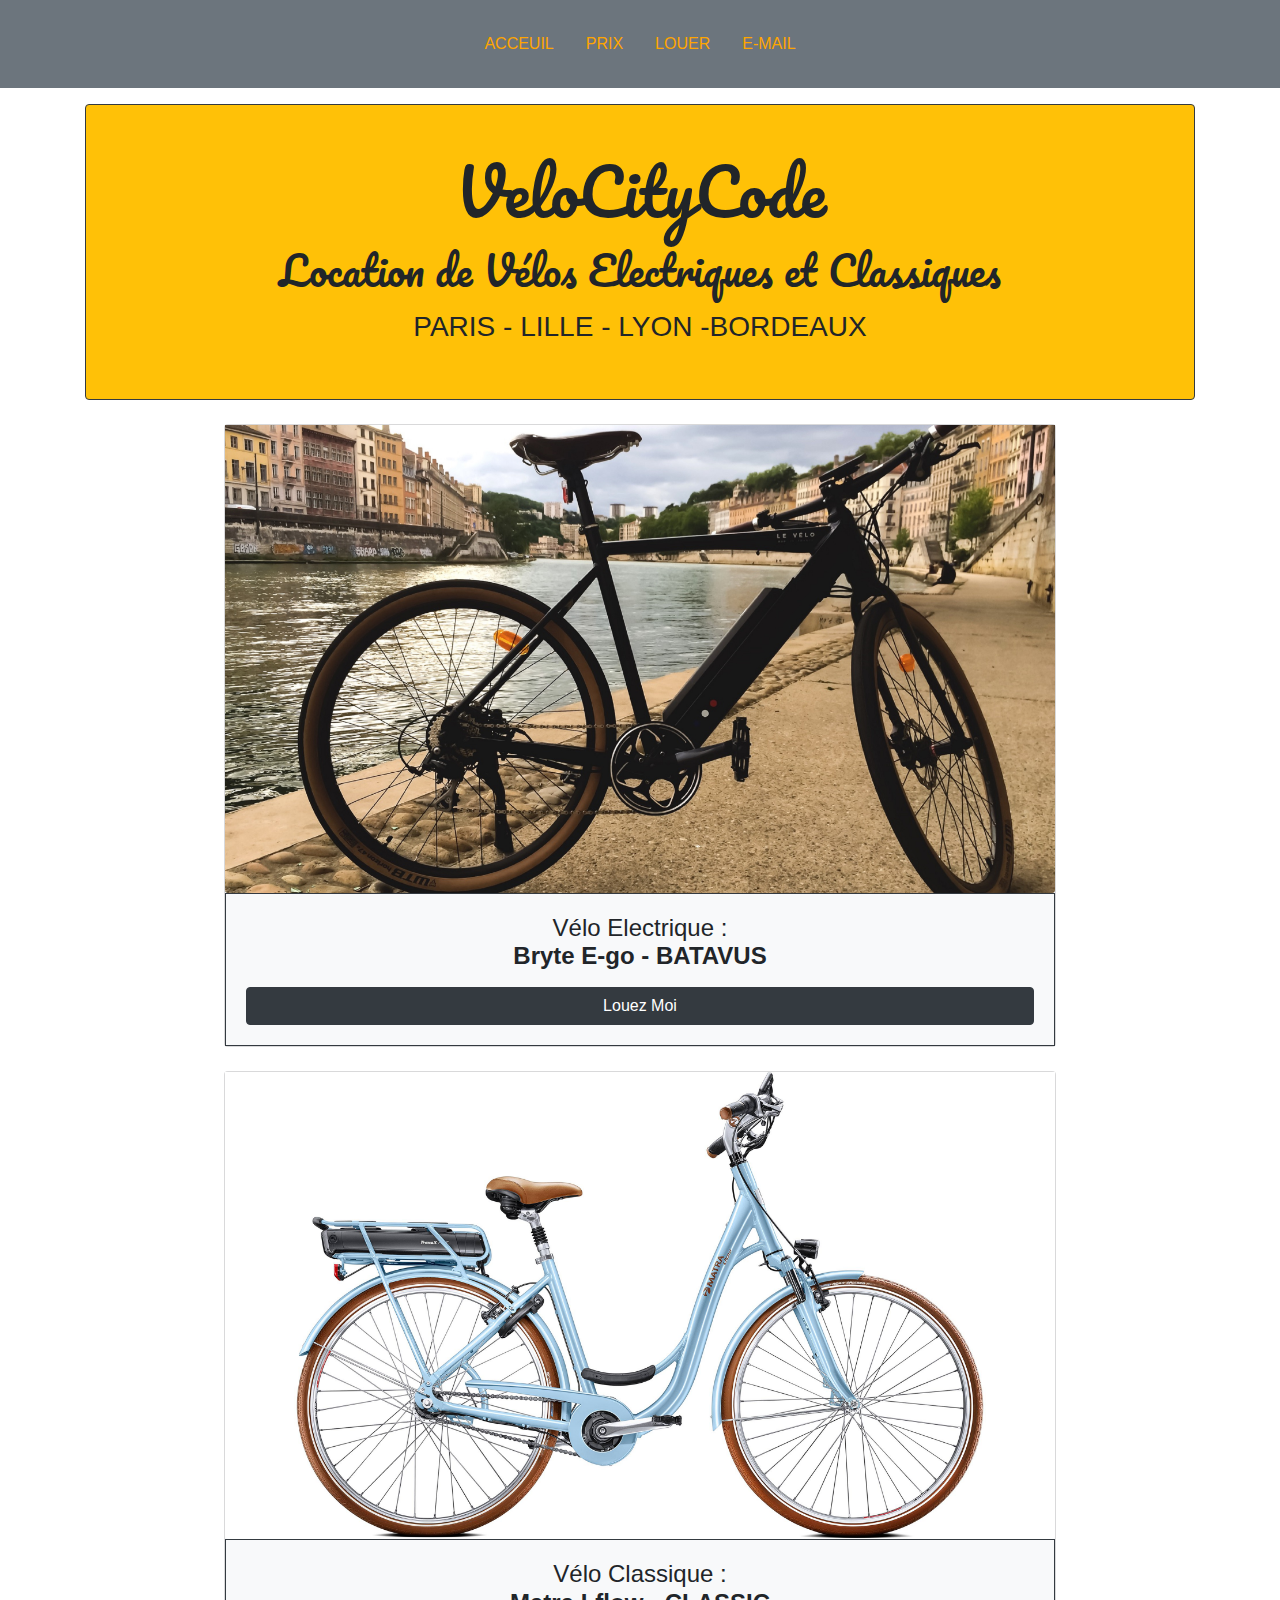
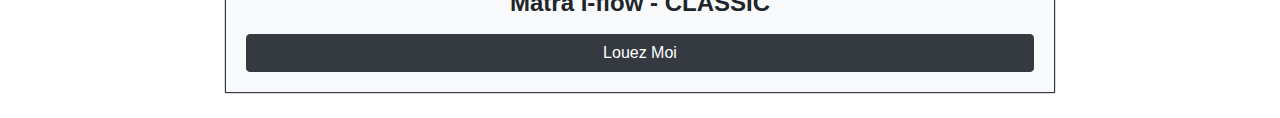
<file: PROJET VeloCityLoc/SITE LOC VELO/index.html>
<!doctype html>
<html lang="en">

<head>
  <title>VeloCityLoc</title>
  <!-- Required meta tags -->
  <meta charset="utf-8">
  <meta name="viewport" content="width=device-width, initial-scale=1, shrink-to-fit=no">

<!-- Bootstrap CSS -->
  <link rel="stylesheet" href="https://stackpath.bootstrapcdn.com/bootstrap/4.3.1/css/bootstrap.min.css"
    integrity="sha384-ggOyR0iXCbMQv3Xipma34MD+dH/1fQ784/j6cY/iJTQUOhcWr7x9JvoRxT2MZw1T" crossorigin="anonymous">
  <link href="https://fonts.googleapis.com/css?family=Pacifico&display=swap" rel="stylesheet">
</head>

<!--Code CSS-->
<link rel="stylesheet" href="style.css">

<body>


<!--NAV BAR -->
  <section class="navbar justify-content-center navbar-dark bg-secondary sticky-top">
    <ul class="nav p-3 ">
        <li class="nav-link">
          <a class="nav-item" href="/index.html">ACCEUIL</a>
        </li>
        <li class="nav-item">
          <a class="nav-link prix" href="/tarif.html">PRIX</a>
        </li>
        <li class="nav-item">
          <a class="nav-link louer" href="/reservation.html">LOUER</a>
        </li>
        <li class="nav-item">
            <a class="nav-link email" href="#">E-MAIL</a>
          </li>
     <!-- <li class="nav-item">
          <a class="nav-link disabled" href="#" tabindex="-1" aria-disabled="true">Disabled</a>
        </li> -->
      </ul>    
  </section>


  <div class="container">
    <header>
      <div id="header">
        <section class=" text-center bg-warning border border-dark my-3 mx-auto rounded p-5">
          <h2 id="titre_principal" class="mb-3">VeloCityCode</h2>
        <section id="clem" class="mb-3">
          <h1 id="d-block pt-4"> Location de Vélos Electriques et Classiques</h1>
<!--MEMO PERSO:2 EME LIGNE MISE EN H1 POUR REFERENCEMENT -->
       </section>
       <section>
          <h3>PARIS - LILLE - LYON -BORDEAUX</h3>
        </section>
      </div>
    </header>


<!--FICHE VELO ELECTRIQUE-->
    <section>
      <div class="card my-4 w-75 mx-auto bg-light">
        <img src="img/test-velo-mad-in-france-1.jpg" class="card-img-bottom d-block mx-auto" alt="photo_velo_elec">
        <div class="card-body border border-dark ">
          <h4 class="card-text text-center">Vélo Electrique :<p class="font-weight-bold text-center"> Bryte E-go - BATAVUS</h4>
            <a href="/reservation.html" class="d-block btn btn-dark stretched-link btn-center">Louez Moi</a>
        </div>
    </section>

<!--FICHE VELO CLASSIQUE-->
    <section>
      <div class="card my-4 w-75 mx-auto bg-light">
        <img src="img/velo_classique_new.png" class="card-img-bottom d-block mx-auto mx-auto" alt="photo_velo_classique">
        <div class="card-body border border-dark ">
          <h4 class="card-text text-center"> Vélo Classique :<p class="font-weight-bold text-center">Matra I-flow - CLASSIC </h4>
            <a href="/reservation.html" class="d-block btn btn-dark stretched-link y-auto ">Louez Moi</a>
        </div>
    </section>
</div>


    <!-- Optional JavaScript -->
    <!-- jQuery first, then Popper.js, then Bootstrap JS -->
    <script src="https://code.jquery.com/jquery-3.3.1.slim.min.js"
      integrity="sha384-q8i/X+965DzO0rT7abK41JStQIAqVgRVzpbzo5smXKp4YfRvH+8abtTE1Pi6jizo"
      crossorigin="anonymous"></script>
    <script src="https://cdnjs.cloudflare.com/ajax/libs/popper.js/1.14.7/umd/popper.min.js"
      integrity="sha384-UO2eT0CpHqdSJQ6hJty5KVphtPhzWj9WO1clHTMGa3JDZwrnQq4sF86dIHNDz0W1"
      crossorigin="anonymous"></script>
    <script src="https://stackpath.bootstrapcdn.com/bootstrap/4.3.1/js/bootstrap.min.js"
      integrity="sha384-JjSmVgyd0p3pXB1rRibZUAYoIIy6OrQ6VrjIEaFf/nJGzIxFDsf4x0xIM+B07jRM"
      crossorigin="anonymous"></script>
</body>

</html>
</file>
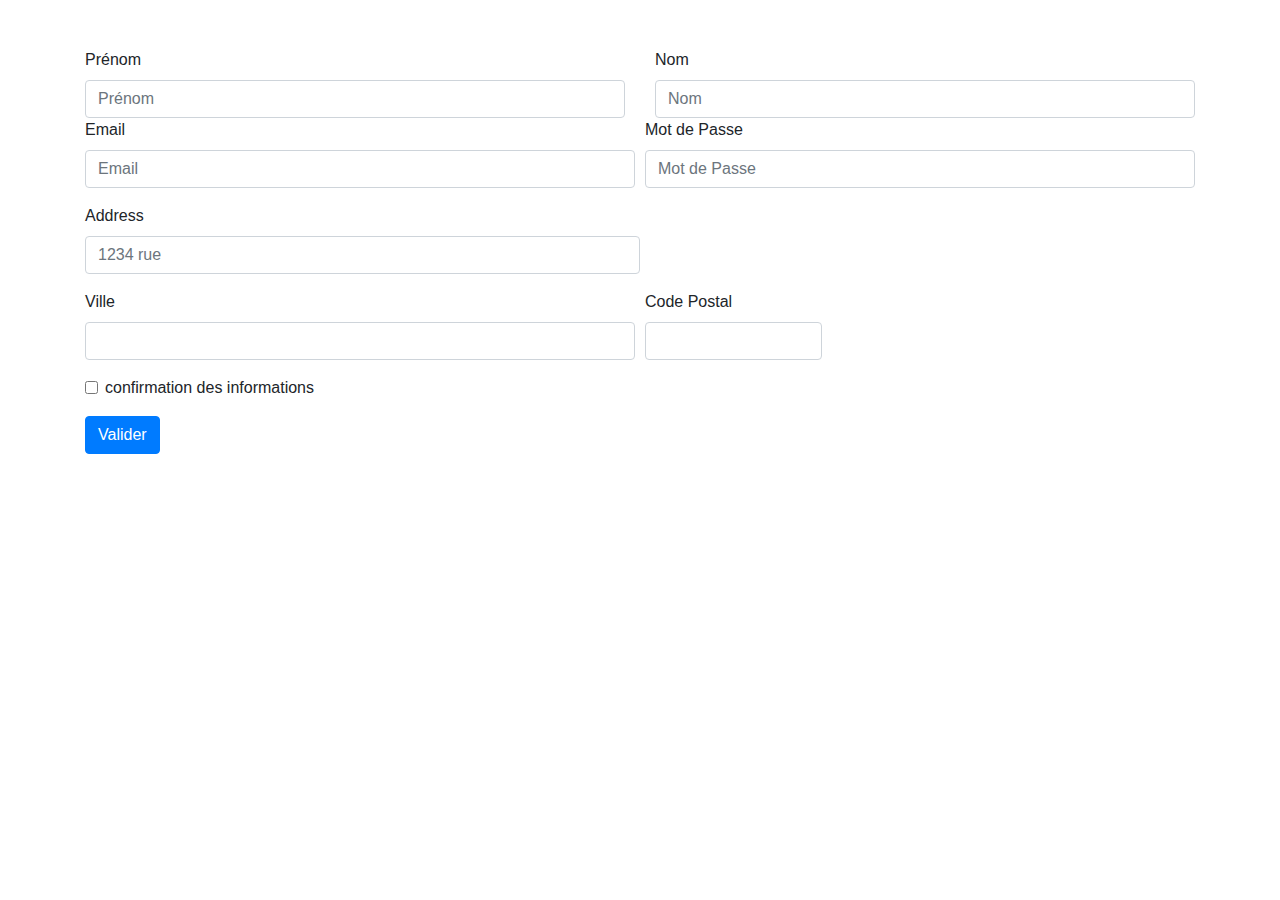
<file: VeloApp/formulaire.html>
<!doctype html>
<html lang="en">

<head>
    <title>formulaire</title>
    <!-- Required meta tags -->
    <meta charset="utf-8">
    <meta name="viewport" content="width=device-width, initial-scale=1, shrink-to-fit=no">

    <!-- Bootstrap CSS -->
    <link rel="stylesheet" href="https://stackpath.bootstrapcdn.com/bootstrap/4.3.1/css/bootstrap.min.css"
        integrity="sha384-ggOyR0iXCbMQv3Xipma34MD+dH/1fQ784/j6cY/iJTQUOhcWr7x9JvoRxT2MZw1T" crossorigin="anonymous">
</head>

<body>
    <div class="container mt-5">
        <form method="POST" action="add_users.php">
            <div class="row">
                <div class="col">
                    <label for="inputPrenoml4">Prénom</label>
                    <input type="text" class="form-control" id="prenom" placeholder="Prénom" name="prenom">
                </div>
                <div class="col">
                    <label for="inputNoml4">Nom</label>
                    <input type="text" class="form-control" id="nom" placeholder="Nom" name="nom">
                </div>
            </div>
            <div class="form-row">
                <div class="form-group col-md-6">
                    <label for="inputEmail4">Email</label>
                    <input type="email" class="form-control" id="email" placeholder="Email" name="email">
                </div>
                <div class="form-group col-md-6">
                    <label for="inputPassword4">Mot de Passe</label>
                    <input type="password" class="form-control" id="pass" placeholder="Mot de Passe" name="pass">
                </div>
            </div>
            <div class="form-group col-md-6 px-0">
                <label for="inputAddress">Address</label>
                <input type="text" class="form-control" id="adresse" placeholder="1234 rue " name="adresse">
            </div>

            <div class="form-row">
                <div class="form-group col-md-6">
                    <label for="inputCity">Ville</label>
                    <input type="text" class="form-control" id="ville" name="ville">
                </div>

                <div class="form-group col-md-2">
                    <label for="inputZip">Code Postal</label>
                    <input type="text" class="form-control" id="cp" name="cp" >
                </div>
            </div>
            <div class="form-group">
                <div class="form-check">
                    <input class="form-check-input" type="checkbox" id="valider" name="valider">
                    <label class="form-check-label" for="gridCheck">
                        confirmation des informations
                    </label>
                </div>
            </div>
            <button type="submit" class="btn btn-primary">Valider</button>
        </form>
    </div>


    <!-- Optional JavaScript -->
    <!-- jQuery first, then Popper.js, then Bootstrap JS -->
    <script src="https://code.jquery.com/jquery-3.3.1.slim.min.js"
        integrity="sha384-q8i/X+965DzO0rT7abK41JStQIAqVgRVzpbzo5smXKp4YfRvH+8abtTE1Pi6jizo"
        crossorigin="anonymous"></script>
    <script src="https://cdnjs.cloudflare.com/ajax/libs/popper.js/1.14.7/umd/popper.min.js"
        integrity="sha384-UO2eT0CpHqdSJQ6hJty5KVphtPhzWj9WO1clHTMGa3JDZwrnQq4sF86dIHNDz0W1"
        crossorigin="anonymous"></script>
    <script src="https://stackpath.bootstrapcdn.com/bootstrap/4.3.1/js/bootstrap.min.js"
        integrity="sha384-JjSmVgyd0p3pXB1rRibZUAYoIIy6OrQ6VrjIEaFf/nJGzIxFDsf4x0xIM+B07jRM"
        crossorigin="anonymous"></script>
</body>

</html>
</file>
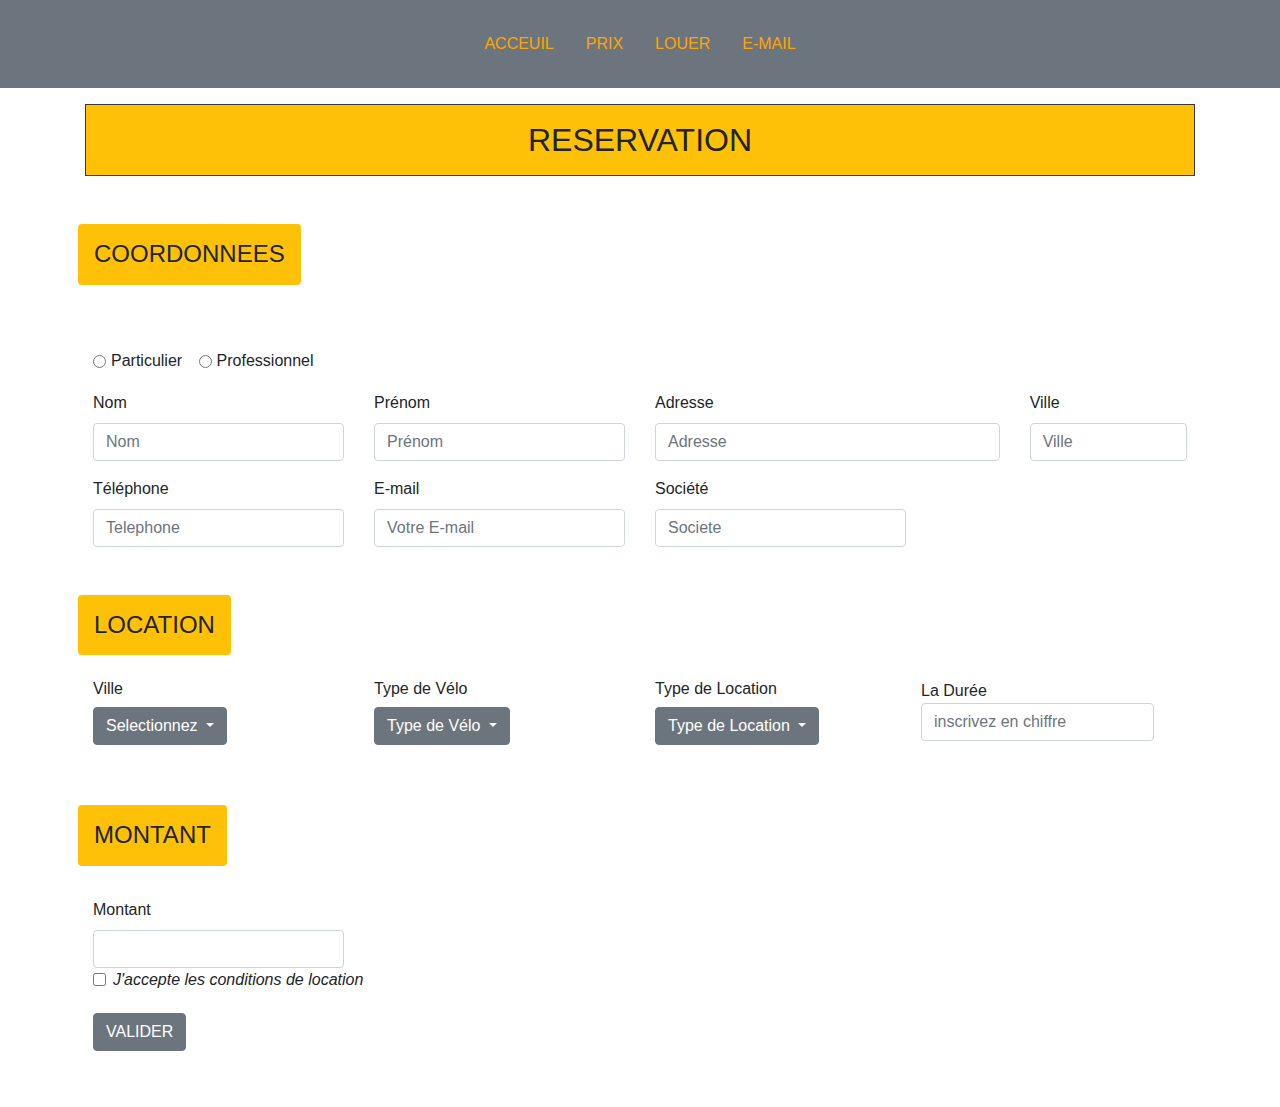
<file: PROJET VeloCityLoc/SITE LOC VELO/reservation.html>
<!doctype html>
<html lang="en">

<head>
  <title>VeloCityLoc</title>
  <!-- Required meta tags -->
  <meta charset="utf-8">
  <meta name="viewport" content="width=device-width, initial-scale=1, shrink-to-fit=no">

  <!-- Bootstrap CSS -->
  <link rel="stylesheet" href="https://stackpath.bootstrapcdn.com/bootstrap/4.3.1/css/bootstrap.min.css"
    integrity="sha384-ggOyR0iXCbMQv3Xipma34MD+dH/1fQ784/j6cY/iJTQUOhcWr7x9JvoRxT2MZw1T" crossorigin="anonymous">

<!--Code CSS-->
<link rel="stylesheet" href="style.css">


  </head>

<body>

<!--NAV BAR -->
<section class="navbar justify-content-center navbar-dark bg-secondary sticky-top">
    <ul class="nav p-3 ">
        <li class="nav-link">
          <a class="nav-item" href="/index.html">ACCEUIL</a>
        </li>
        <li class="nav-item">
          <a class="nav-link prix" href="/tarif.html">PRIX</a>
        </li>
        <li class="nav-item">
          <a class="nav-link louer" href="/reservation.html">LOUER</a>
        </li>
        <li class="nav-item">
            <a class="nav-link email" href="#">E-MAIL</a>
          </li>
     <!-- <li class="nav-item">
          <a class="nav-link disabled" href="#" tabindex="-1" aria-disabled="true">Disabled</a>
        </li> -->
      </ul>    
  </section>

  <!--BANDEAU RESERVATION -->
  <div class="container mt-3">
    <section>
      <h2 class="bg-warning text-center p-3 mb-5 border border-dark">RESERVATION</h2>
    </section>

    <!--TITRE COORDONNES-->
    <section class="m-2">
    <section>
      <div class="row">
        <h4 class="bg-warning text-center p-3 mb-5 rounded ">COORDONNEES</h4>
      </div>
    </section>
    <!--SELECTION PARTICULIER OU PROFESSIONNEL-->
    <section class="mt-3">
      <div class="form-check form-check-inline">
        <input class="form-check-input" type="radio" name="inlineRadioOptions" id="inlineRadioParticulier"
          value="option1">
        <label class="form-check-label" for="inlineRadioParticulier">Particulier</label>
      </div>
      <div class="form-check form-check-inline">
        <input class="form-check-input" type="radio" name="inlineRadioOptions" id="inlineRadioPro" value="option2">
        <label class="form-check-label" for="inlineRadioPro">Professionnel</label>
      </div>
    </section>

    <!--FORMULAIRE COORDONNEES CLIENT-->
    <form>
      <div class="row mt-3">
        <div class="col-md-3 ">
          <label for="Nom">Nom</label>
          <input type="text" class="form-control" placeholder="Nom">
        </div>
        <div class="col-md-3">
          <label for="Prenom">Prénom</label>
          <input type="text" class="form-control" placeholder="Prénom">
        </div>
        <div class="col-md-4">
          <label for="Adresse">Adresse</label>
          <input type="text" class="form-control" placeholder="Adresse">
        </div>
        <div class="col">
          <label for="Ville">Ville</label>
          <input type="text" class="form-control" placeholder="Ville">
        </div>
      </div>
      <div class="row mt-3">

        <!--FORMULAIRE DEUXIEME LIGNE-->
        <div class="col-md-3">
          <label for="Nom">Téléphone</label>
          <input type="text" class="form-control" placeholder="Telephone">
        </div>
        <div class="col-md-3">
          <label for="Email">E-mail</label>
          <input type="email" class="form-control" id="Email1" aria-describedby="emailHelp" placeholder="Votre E-mail">
        </div>
        <div class="col-md-3">
          <label for="Societe">Société</label>
          <input type="text" class="form-control" placeholder="Societe">
        </div>
        <!--CELLULE VIDE FIN DE LIGNE-->
        <div class="col">
        </div>
      </div>
    </form>
    <!--TITRE LOCATION-->
    <section>
      <div class="row">
        <h4 class="bg-warning text-center p-3 mt-5 mb-4 rounded ">LOCATION</h4>
      </div>
    </section>
    <section>
      <!--TEXT SELECTION POUR VILLE VELO DUREE ect ....-->
      
    </section>

    <!--FORMULAIRE LOCATION ****** selection ville-->
    <section>
      <div class="row">

        <div class="dropdown col-md-3">
            <h6 class="d-block ">Ville</h6>
          <button class="btn btn-secondary dropdown-toggle" type="button" id="dropdownMenuButton"
            data-toggle="dropdown" aria-haspopup="true" aria-expanded="false">
            Selectionnez
          </button>
          <div class="dropdown-menu" aria-labelledby="dropdownMenuButton">
            <a class="dropdown-item" href="#">Paris</a>
            <a class="dropdown-item" href="#">Lille</a>
            <a class="dropdown-item" href="#">Lyon</a>
            <a class="dropdown-item" href="#">Bordeaux</a>
          </div>
        </div>

        <!--CHOIX DU VELO ELECTRIQUE OU CLASSIQUE-->

        <div class="dropdown col-md-3">
            <h6 class="d-block">Type de Vélo</h6>
          <button class="btn btn-secondary dropdown-toggle" type="button" id="dropdownMenuButton"
            data-toggle="dropdown" aria-haspopup="true" aria-expanded="false">
            Type de Vélo
          </button>
          <div class="dropdown-menu" aria-labelledby="dropdownMenuButton">
            <a class="dropdown-item" href="#">Electrique</a>
            <a class="dropdown-item" href="#">Classique</a>
          </div>
        </div>

        <!--SELECTION TYPE DE LOCATION-->

        <div class="dropdown col-md-3">
            <h6 class="d-block">Type de Location</h6>
          <button class="btn btn-secondary dropdown-toggle" type="button" id="dropdownMenuButton"
            data-toggle="dropdown" aria-haspopup="true" aria-expanded="false">
            Type de Location
          </button>
          <div class="dropdown-menu" aria-labelledby="dropdownMenuButton">
            <a class="dropdown-item" href="#">Jour</a>
            <a class="dropdown-item" href="#">Semaine</a>
            <a class="dropdown-item" href="#">Mois</a>
          </div>
        </div>


        <!--DUREE DE LA LOCATION-->
        <div>
          <form>
            <div class="form-group col-md-3>
              <label for=" TempsLoc">La Durée </label>
              <input type="text" class="form-control" id="TempsLoc" placeholder="inscrivez en chiffre">
            </div>
          </form>
        </div>
    </section>

    <!--MONTANT TOTAL-->
    <section>
      <div class="row">
        <h4 class="bg-warning text-center p-3 mt-5 mb-3 rounded ">MONTANT</h4>
      </div>
      <form>
        <div class="row mt-3">
          <div class="col-md-3">
            <label for="Montant">Montant</label>
            <input type="text" class="form-control" placeholder=" ">
          </div>
        </div>

        <!--CONDITION D ACCEPTATION -->
        <section>
          <div class="form-group">
            <div class="form-check">
              <input class="form-check-input" type="checkbox" value="" id="invalidCheck2" required>
              <label class="form-check-label" for="invalidCheck2">
                <h6 class="font-italic">J'accepte les conditions de location</h6>
              </label>
            </div>
          </div>
       
        <a href="/paiement.html" class="btn btn-secondary mb-5" tabindex="-1" role="button"
          aria-disabled="true">VALIDER</a>
      </form>
    </section>
  </section>
  </div>
  </div>

  <!-- Optional JavaScript -->
  <!-- jQuery first, then Popper.js, then Bootstrap JS -->
  <script src="https://code.jquery.com/jquery-3.3.1.slim.min.js"
    integrity="sha384-q8i/X+965DzO0rT7abK41JStQIAqVgRVzpbzo5smXKp4YfRvH+8abtTE1Pi6jizo"
    crossorigin="anonymous"></script>
  <script src="https://cdnjs.cloudflare.com/ajax/libs/popper.js/1.14.7/umd/popper.min.js"
    integrity="sha384-UO2eT0CpHqdSJQ6hJty5KVphtPhzWj9WO1clHTMGa3JDZwrnQq4sF86dIHNDz0W1"
    crossorigin="anonymous"></script>
  <script src="https://stackpath.bootstrapcdn.com/bootstrap/4.3.1/js/bootstrap.min.js"
    integrity="sha384-JjSmVgyd0p3pXB1rRibZUAYoIIy6OrQ6VrjIEaFf/nJGzIxFDsf4x0xIM+B07jRM"
    crossorigin="anonymous"></script>
</body>

</html>
</file>
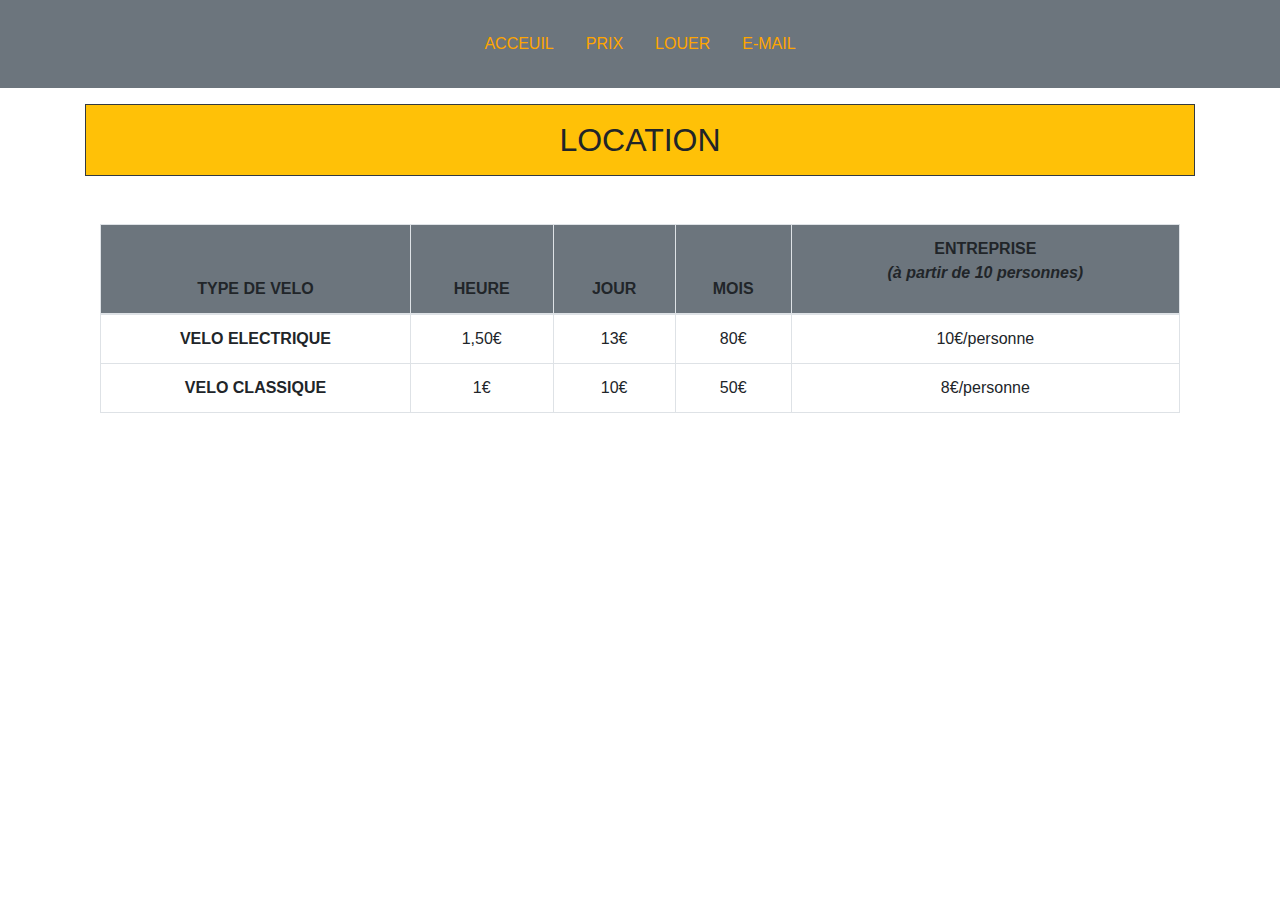
<file: PROJET VeloCityLoc/SITE LOC VELO/tarif.html>
<!doctype html>
<html lang="fr">

<head>
  <title>VeloCityLoc</title>

  <!-- Required meta tags -->
  <meta charset="utf-8">
  <meta name="viewport" content="width=device-width, initial-scale=1, shrink-to-fit=no">

  <!-- Bootstrap CSS -->
  <link rel="stylesheet" href="https://stackpath.bootstrapcdn.com/bootstrap/4.3.1/css/bootstrap.min.css"
    integrity="sha384-ggOyR0iXCbMQv3Xipma34MD+dH/1fQ784/j6cY/iJTQUOhcWr7x9JvoRxT2MZw1T" crossorigin="anonymous">

<!--Code CSS-->
<link rel="stylesheet" href="style.css">

  </head>

<body>
 
<!--NAV BAR -->
<section class="navbar justify-content-center navbar-dark bg-secondary sticky-top">
    <ul class="nav p-3 ">
        <li class="nav-link">
          <a class="nav-item" href="/index.html">ACCEUIL</a>
        </li>
        <li class="nav-item">
          <a class="nav-link prix" href="/tarif.html">PRIX</a>
        </li>
        <li class="nav-item">
          <a class="nav-link louer" href="/reservation.html">LOUER</a>
        </li>
        <li class="nav-item">
            <a class="nav-link email" href="#">E-MAIL</a>
          </li>
     <!-- <li class="nav-item">
          <a class="nav-link disabled" href="#" tabindex="-1" aria-disabled="true">Disabled</a>
        </li> -->
      </ul>    
  </section>
      
</section>

<div class="container mt-3">

<!--BANDEAU LOCATION -->
    <section>
      <h2 class="bg-warning text-center p-3 mb-5 border border-dark ">LOCATION</h2>
    </section>

    <!--TABLEAU DE TARIF DES LOCATIONS-->
    <div class="container">
      <section>
        <title>LOCATION</title>
      </section>
      <table class="table table-bordered text-center mt-5">
        <thead class="bg-secondary p-3">
          <tr>
            <th scope="col" class="text-center"> TYPE DE VELO</th>
            <th scope="col">HEURE</th>
            <th scope="col">JOUR</th>
            <th scope="col">MOIS</th>
            <th scope="col">ENTREPRISE <br>
              <p class="font-italic">(à partir de 10 personnes)</p>
            </th>
          </tr>
        </thead>

        <tbody>
          <tr>
            <th scope="row">VELO ELECTRIQUE</th>
            <td>1,50€</td>
            <td>13€</td>
            <td>80€</td>
            <td>10€/personne</td>
          </tr>

          <tr>
            <th scope="row">VELO CLASSIQUE</th>
            <td>1€</td>
            <td>10€</td>
            <td>50€</td>
            <td>8€/personne</td>
          </tr>
          <tr>

        </tbody>
      </table>
    </div>
  </div>














  <!-- Optional JavaScript -->
  <!-- jQuery first, then Popper.js, then Bootstrap JS -->
  <script src="https://code.jquery.com/jquery-3.3.1.slim.min.js"
    integrity="sha384-q8i/X+965DzO0rT7abK41JStQIAqVgRVzpbzo5smXKp4YfRvH+8abtTE1Pi6jizo"
    crossorigin="anonymous"></script>
  <script src="https://cdnjs.cloudflare.com/ajax/libs/popper.js/1.14.7/umd/popper.min.js"
    integrity="sha384-UO2eT0CpHqdSJQ6hJty5KVphtPhzWj9WO1clHTMGa3JDZwrnQq4sF86dIHNDz0W1"
    crossorigin="anonymous"></script>
  <script src="https://stackpath.bootstrapcdn.com/bootstrap/4.3.1/js/bootstrap.min.js"
    integrity="sha384-JjSmVgyd0p3pXB1rRibZUAYoIIy6OrQ6VrjIEaFf/nJGzIxFDsf4x0xIM+B07jRM"
    crossorigin="anonymous"></script>
</body>

</html>
</file>
<file: PROJET VeloCityLoc/SITE LOC VELO/style.css>
#titre_principal{
  font-family: 'Pacifico';
  font-size: 4rem;
  font-style: normal;
  font-weight: 400;
  font-display: swap;
  src: local('Pacifico Regular'), local('Pacifico-Regular'), url(https://fonts.gstatic.com/s/pacifico/v15/FwZY7-Qmy14u9lezJ-6K6MmBp0u-zK4.woff2) format('woff2');
  unicode-range: U+0460-052F, U+1C80-1C88, U+20B4, U+2DE0-2DFF, U+A640-A69F, U+FE2E-FE2F;
}

#clem{
    font-family: 'Pacifico';
    font-size: 2rem;
    font-style: normal;
    font-weight: 400;
    font-display: swap;
    src: local('Pacifico Regular'), local('Pacifico-Regular'), url(https://fonts.gstatic.com/s/pacifico/v15/FwZY7-Qmy14u9lezJ-6K6MmBp0u-zK4.woff2) format('woff2');
    unicode-range: U+0460-052F, U+1C80-1C88, U+20B4, U+2DE0-2DFF, U+A640-A69F, U+FE2E-FE2F;
  }
.nav-item {
  color:orange;
}

.nav-link {
  color:orange;
}
</file>
